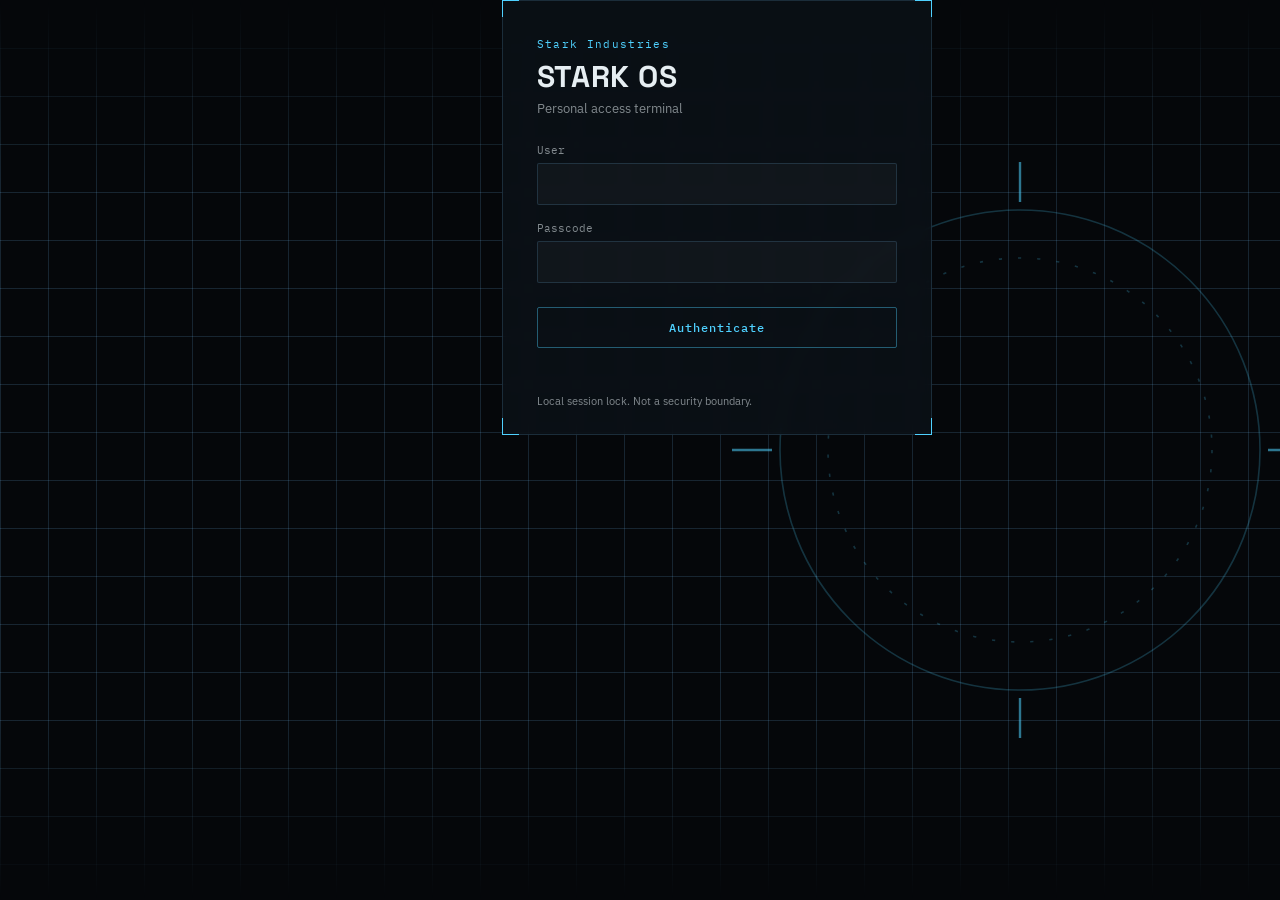
<file: public/login.html>
<!doctype html>
<html>
	<head>
		<meta charset="utf-8" />
		<meta
			name="viewport"
			content="width=device-width, initial-scale=1.0, shrink-to-fit=no"
		/>
		<title>Stark OS | Access Terminal</title>
		<link rel="shortcut icon" href="favicon.ico" />
		<link
			href="https://fonts.googleapis.com/css2?family=Space+Grotesk:wght@500;700&family=IBM+Plex+Sans:wght@400;500&family=IBM+Plex+Mono:wght@400;500&display=swap"
			rel="stylesheet"
		/>
		<link rel="stylesheet" href="index.css" />
		<link rel="stylesheet" href="login.css" />
	</head>

	<body class="login-body">
		<svg class="hud-ring" viewBox="0 0 400 400" aria-hidden="true">
			<circle cx="200" cy="200" r="150" />
			<circle cx="200" cy="200" r="120" stroke-dasharray="2 10" />
			<g class="hud-ticks">
				<line x1="200" y1="20" x2="200" y2="45" />
				<line x1="200" y1="355" x2="200" y2="380" />
				<line x1="20" y1="200" x2="45" y2="200" />
				<line x1="355" y1="200" x2="380" y2="200" />
			</g>
		</svg>

		<div class="grid-overlay" aria-hidden="true"></div>

		<main class="terminal">
			<div class="terminal-corner tl"></div>
			<div class="terminal-corner tr"></div>
			<div class="terminal-corner bl"></div>
			<div class="terminal-corner br"></div>

			<p class="terminal-eyebrow">Stark Industries</p>
			<h1 class="terminal-title">STARK OS</h1>
			<p class="terminal-sub">Personal access terminal</p>

			<form id="login-form" autocomplete="off">
				<label class="field">
					<span class="field-label">User</span>
					<input
						id="login-username"
						type="text"
						autocomplete="username"
						required
					/>
				</label>

				<label class="field">
					<span class="field-label">Passcode</span>
					<input
						id="login-password"
						type="password"
						autocomplete="current-password"
						required
					/>
				</label>

				<button type="submit" class="login-btn">Authenticate</button>

				<p id="login-error" class="login-error"></p>
			</form>

			<p class="terminal-footnote">Local session lock. Not a security boundary.</p>
		</main>

		<script src="login.js" defer></script>
	</body>
</html>
</file>
<file: public/index.css>
@import url("https://fonts.googleapis.com/css2?family=Roboto:ital,wght@0,300;0,400;0,500;1,300;1,400&display=swap");

:root {
	--stark-void: #05070a;
	--stark-panel: #0c1218;
	--stark-panel-raised: #121b23;
	--stark-cyan: #4fd1ff;
	--stark-cyan-dim: rgba(79, 209, 255, 0.4);
	--stark-cyan-faint: rgba(79, 209, 255, 0.12);
	--stark-amber: #ffab4a;
	--stark-red: #ff5c5c;
	--stark-text: #e6eef2;
	--stark-text-dim: rgba(230, 238, 242, 0.55);
	--stark-hairline: rgba(120, 200, 255, 0.16);
	--stark-hairline-strong: rgba(120, 200, 255, 0.45);
	--font-display: "Space Grotesk", "Roboto", sans-serif;
	--font-body: "IBM Plex Sans", "Roboto", sans-serif;
	--font-mono: "IBM Plex Mono", "Courier New", monospace;
}

body {
	font-family: "Roboto", Arial, Helvetica, sans-serif;
	margin: 0;
	background: #111;
	display: flex;
	flex-direction: column;
	min-height: 100vh;
}

.flex-center {
	display: flex;
	justify-content: center;
}

.header-center {
	align-items: center;
	flex-direction: column;
	margin-top: 10%;
}

.left-margin {
	margin: 0px 16px;
}

#sj-frame {
	border: none;
	position: absolute;
	top: 0;
	left: 0;
	width: 100vw;
	height: 100vh;
	background-color: #111;
}

#sj-error {
	color: #ff6666 !important;
	white-space: pre-wrap;
}

#sj-error-code {
	font-size: 12px;
	color: #fff;
	font-family: "Courier New", Courier, monospace;
}

.logo {
	height: 25vh;
}

.logo-wrapper .text {
	font-size: 75px;
	color: #fff;
}

.logo-wrapper h1 {
	color: white;
}

footer {
	margin: 0 16px;
	margin-top: auto;
	display: flex;
	flex-direction: column;
	line-height: 30px;
	margin-bottom: 20px;
}

footer > div {
	display: flex;
	justify-content: left;
	align-items: center;
	flex-wrap: wrap;
	margin-bottom: 15px;
}

footer a,
footer span {
	margin: 0 15px;
	text-decoration: none;
	color: #fff;
	font-size: 15px;
}

footer a {
	cursor: pointer;
}

footer a:hover {
	text-decoration: underline;
}

.desc p {
	width: 560px;
	color: rgba(253, 253, 253, 0.514);
}

#sj-address {
	background: none;
	font-family: inherit;
	padding: 0px 17px;
	height: 48px;
	border: 1px solid rgb(255, 255, 255, 0.2);
	color: var(--text-color);
	border-radius: 3px;
	outline: none;
	width: 350px;
	margin-top: 5px;
	border-radius: 50px;
	color: #fff;
	transition: border-radius 0.1s;
}

#sj-address:focus {
	border: 1px solid rgba(253, 253, 253, 0.514);
	border-radius: 6px;
}

.credit {
	border-radius: 10px;
	padding: 10px;
	display: block;
	border: #fff 1px solid;
	color: #fff;
	display: flex;
	flex-wrap: wrap;
	margin-bottom: 15px;
}

.credit label {
	margin-left: auto;
	margin-right: 15px;
}

.credit a,
.credit label {
	color: white;
	text-decoration: underline;
	text-align: right;
}

.credit pre {
	display: none;
	width: 100%;
}

.credit label::after {
	content: "show license";
	cursor: pointer;
}

.credit input:checked + label::after {
	content: "hide license";
}

.credit input:checked ~ pre {
	display: block;
}
</file>
<file: public/login.css>
.login-body {
	margin: 0;
	min-height: 100vh;
	background: var(--stark-void);
	display: flex;
	align-items: center;
	justify-content: flex-start;
	padding-left: 12vw;
	position: relative;
	overflow: hidden;
	font-family: var(--font-body);
}

.grid-overlay {
	position: absolute;
	inset: 0;
	background-image: linear-gradient(var(--stark-hairline) 1px, transparent 1px),
		linear-gradient(90deg, var(--stark-hairline) 1px, transparent 1px);
	background-size: 48px 48px;
	mask-image: linear-gradient(180deg, transparent, #000 20%, #000 80%, transparent);
	pointer-events: none;
}

.hud-ring {
	position: absolute;
	right: -60px;
	top: 50%;
	transform: translateY(-50%);
	width: 640px;
	height: 640px;
	opacity: 0.55;
	pointer-events: none;
}

.hud-ring circle {
	fill: none;
	stroke: var(--stark-cyan-dim);
	stroke-width: 1;
}

.hud-ring .hud-ticks line {
	stroke: var(--stark-cyan);
	stroke-width: 1.5;
}

.terminal {
	position: relative;
	z-index: 1;
	width: 360px;
	padding: 36px 34px 26px;
	background: rgba(12, 18, 24, 0.82);
	backdrop-filter: blur(6px);
	border: 1px solid var(--stark-hairline);
}

.terminal-corner {
	position: absolute;
	width: 16px;
	height: 16px;
	border: 1.5px solid var(--stark-cyan);
}

.terminal-corner.tl {
	top: -1px;
	left: -1px;
	border-right: none;
	border-bottom: none;
}

.terminal-corner.tr {
	top: -1px;
	right: -1px;
	border-left: none;
	border-bottom: none;
}

.terminal-corner.bl {
	bottom: -1px;
	left: -1px;
	border-right: none;
	border-top: none;
}

.terminal-corner.br {
	bottom: -1px;
	right: -1px;
	border-left: none;
	border-top: none;
}

.terminal.shake {
	animation: terminal-shake 0.4s ease;
}

@keyframes terminal-shake {
	20%,
	60% {
		transform: translateX(-6px);
	}
	40%,
	80% {
		transform: translateX(6px);
	}
}

.terminal-eyebrow {
	margin: 0 0 6px;
	font-family: var(--font-mono);
	font-size: 11px;
	letter-spacing: 0.12em;
	color: var(--stark-cyan);
}

.terminal-title {
	margin: 0;
	font-family: var(--font-display);
	font-weight: 700;
	font-size: 30px;
	letter-spacing: 0.02em;
	color: var(--stark-text);
}

.terminal-sub {
	margin: 4px 0 26px;
	font-size: 13px;
	color: var(--stark-text-dim);
}

.field {
	display: block;
	margin-bottom: 16px;
}

.field-label {
	display: block;
	font-family: var(--font-mono);
	font-size: 11px;
	color: var(--stark-text-dim);
	margin-bottom: 6px;
}

.field input {
	width: 100%;
	box-sizing: border-box;
	background: rgba(255, 255, 255, 0.03);
	border: 1px solid var(--stark-hairline);
	border-radius: 2px;
	padding: 11px 12px;
	color: var(--stark-text);
	font-size: 14px;
	font-family: var(--font-body);
	outline: none;
	transition: border-color 0.15s, background 0.15s;
}

.field input:focus {
	border-color: var(--stark-cyan);
	background: rgba(79, 209, 255, 0.05);
}

.login-btn {
	width: 100%;
	margin-top: 8px;
	padding: 12px 0;
	border: 1px solid var(--stark-cyan-dim);
	border-radius: 2px;
	background: transparent;
	color: var(--stark-cyan);
	font-family: var(--font-mono);
	font-weight: 500;
	letter-spacing: 0.08em;
	font-size: 12px;
	cursor: pointer;
	transition: background 0.15s, color 0.15s;
}

.login-btn:hover {
	background: var(--stark-cyan);
	color: #041019;
}

.login-error {
	min-height: 16px;
	margin: 12px 0 0;
	color: var(--stark-red);
	font-size: 12px;
	font-family: var(--font-mono);
}

.terminal-footnote {
	margin: 18px 0 0;
	font-size: 11px;
	color: var(--stark-text-dim);
}

@media (max-width: 720px) {
	.login-body {
		padding-left: 0;
		justify-content: center;
	}

	.hud-ring {
		opacity: 0.25;
	}
}
</file>
